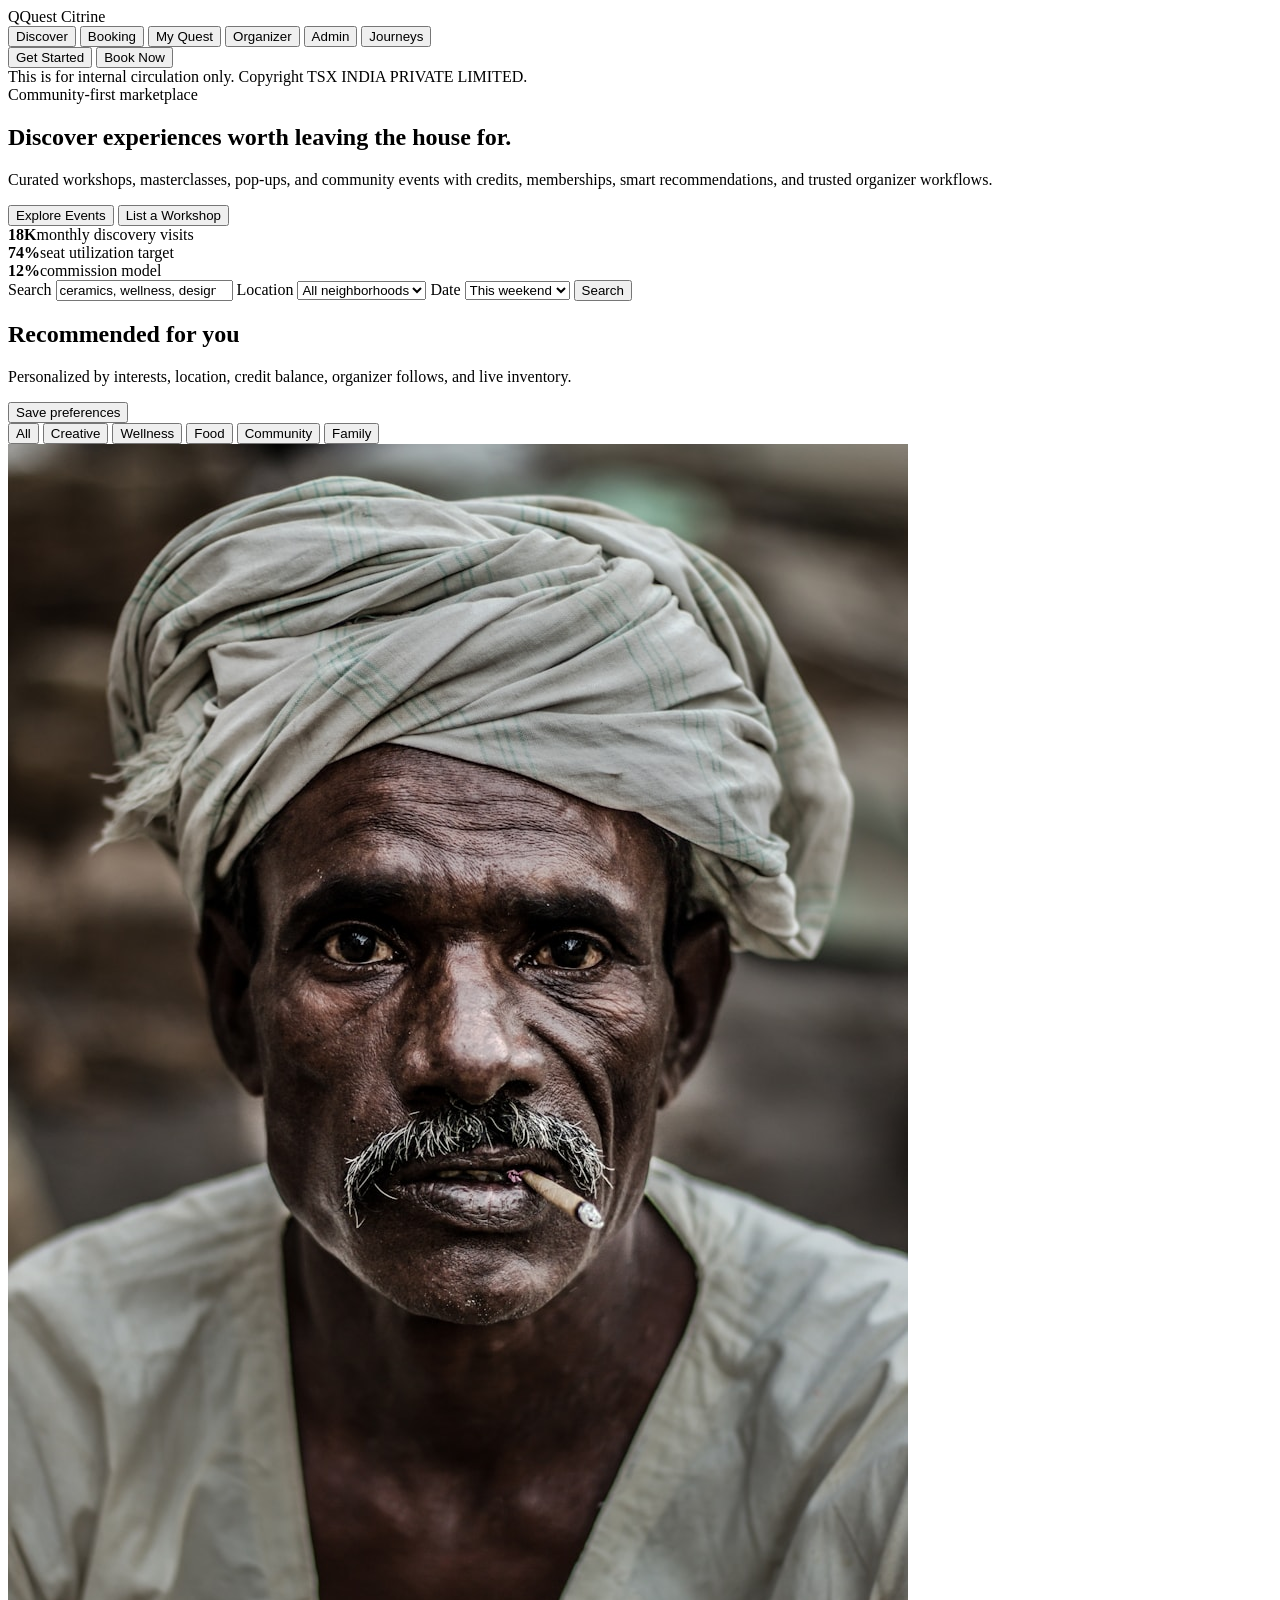
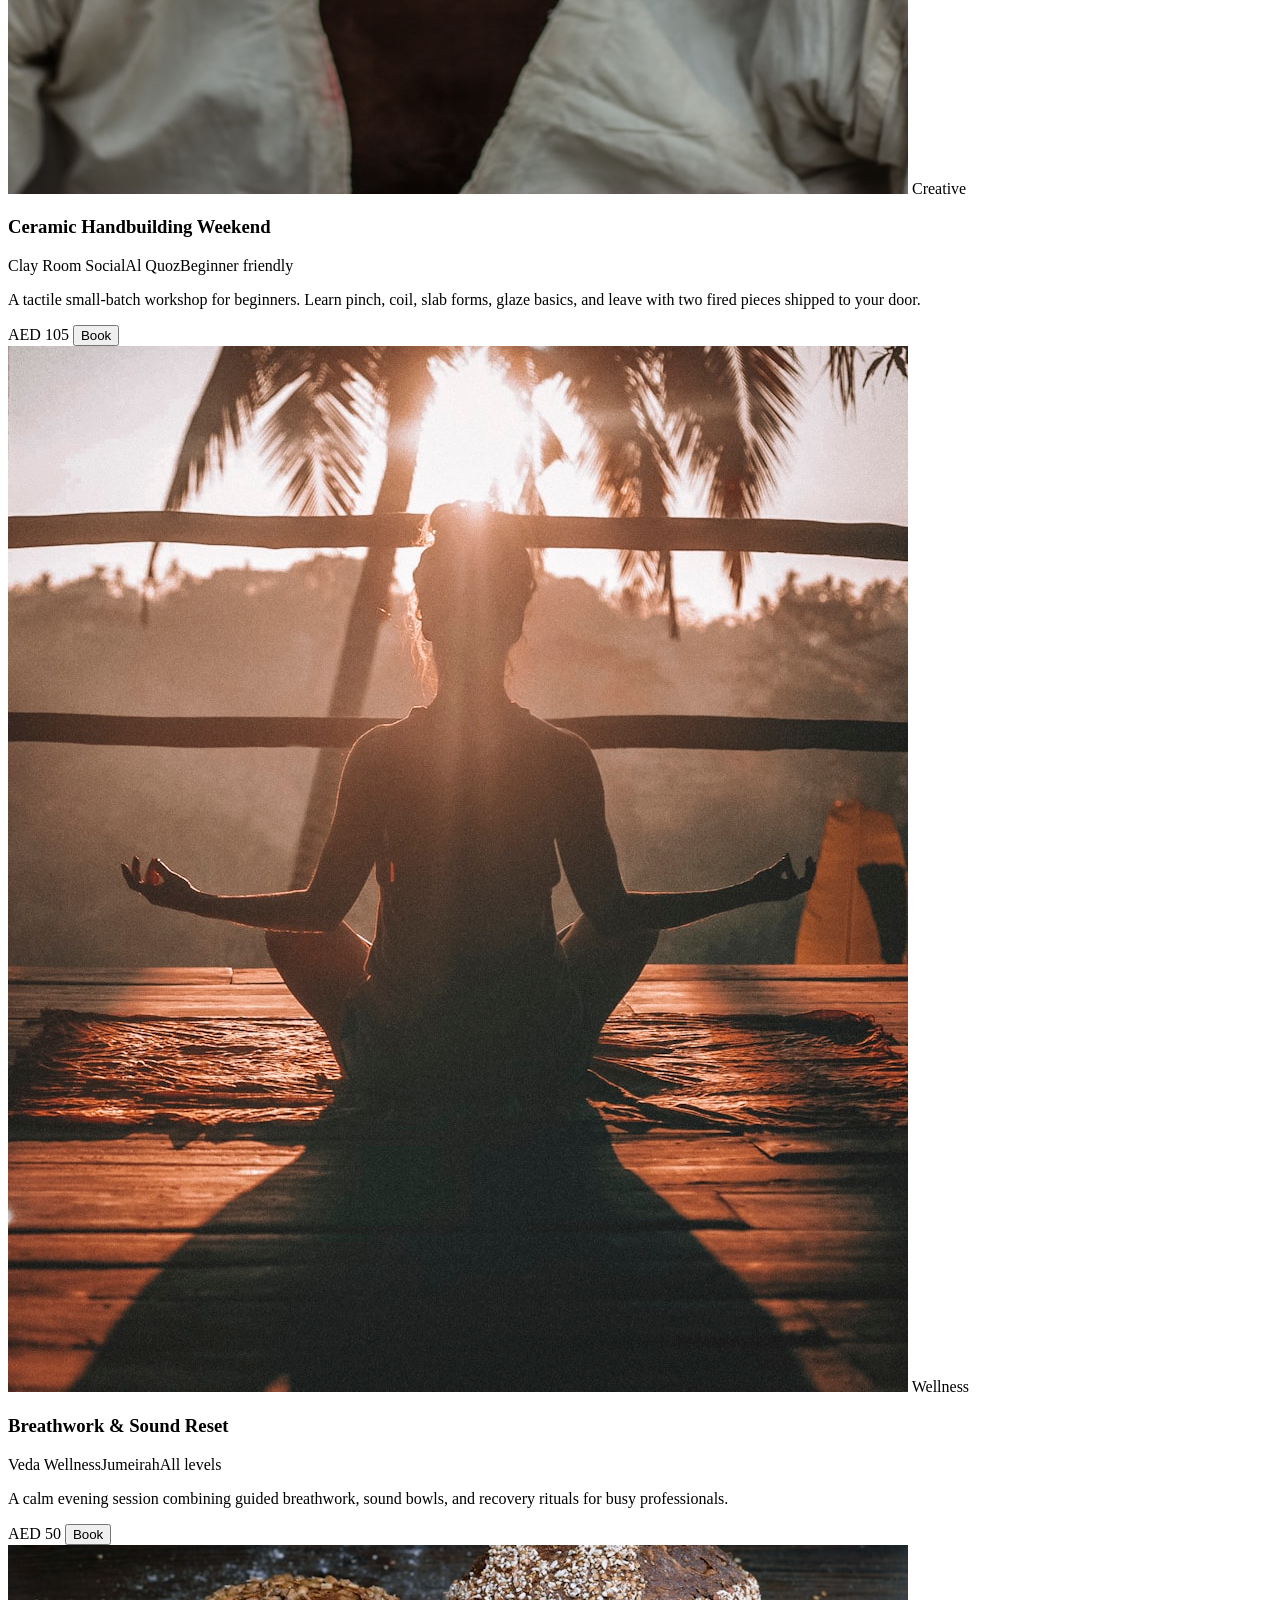
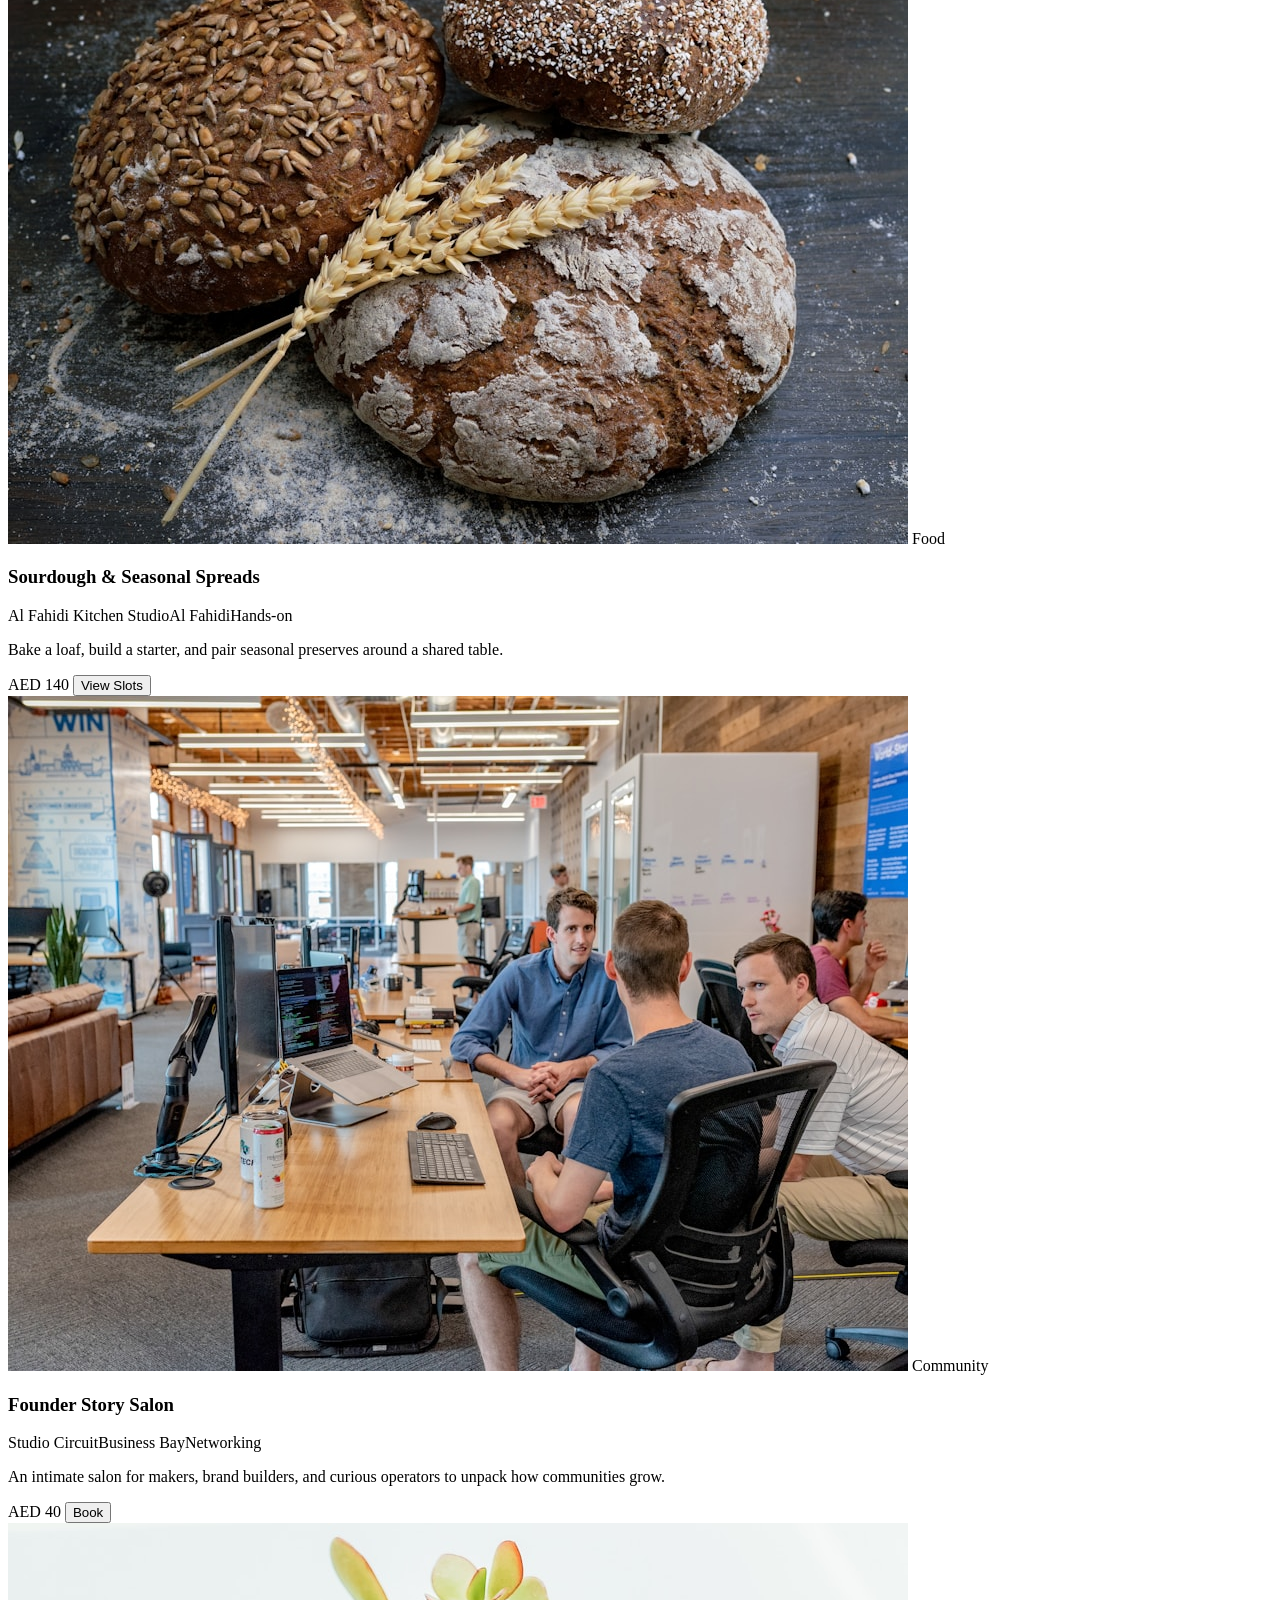
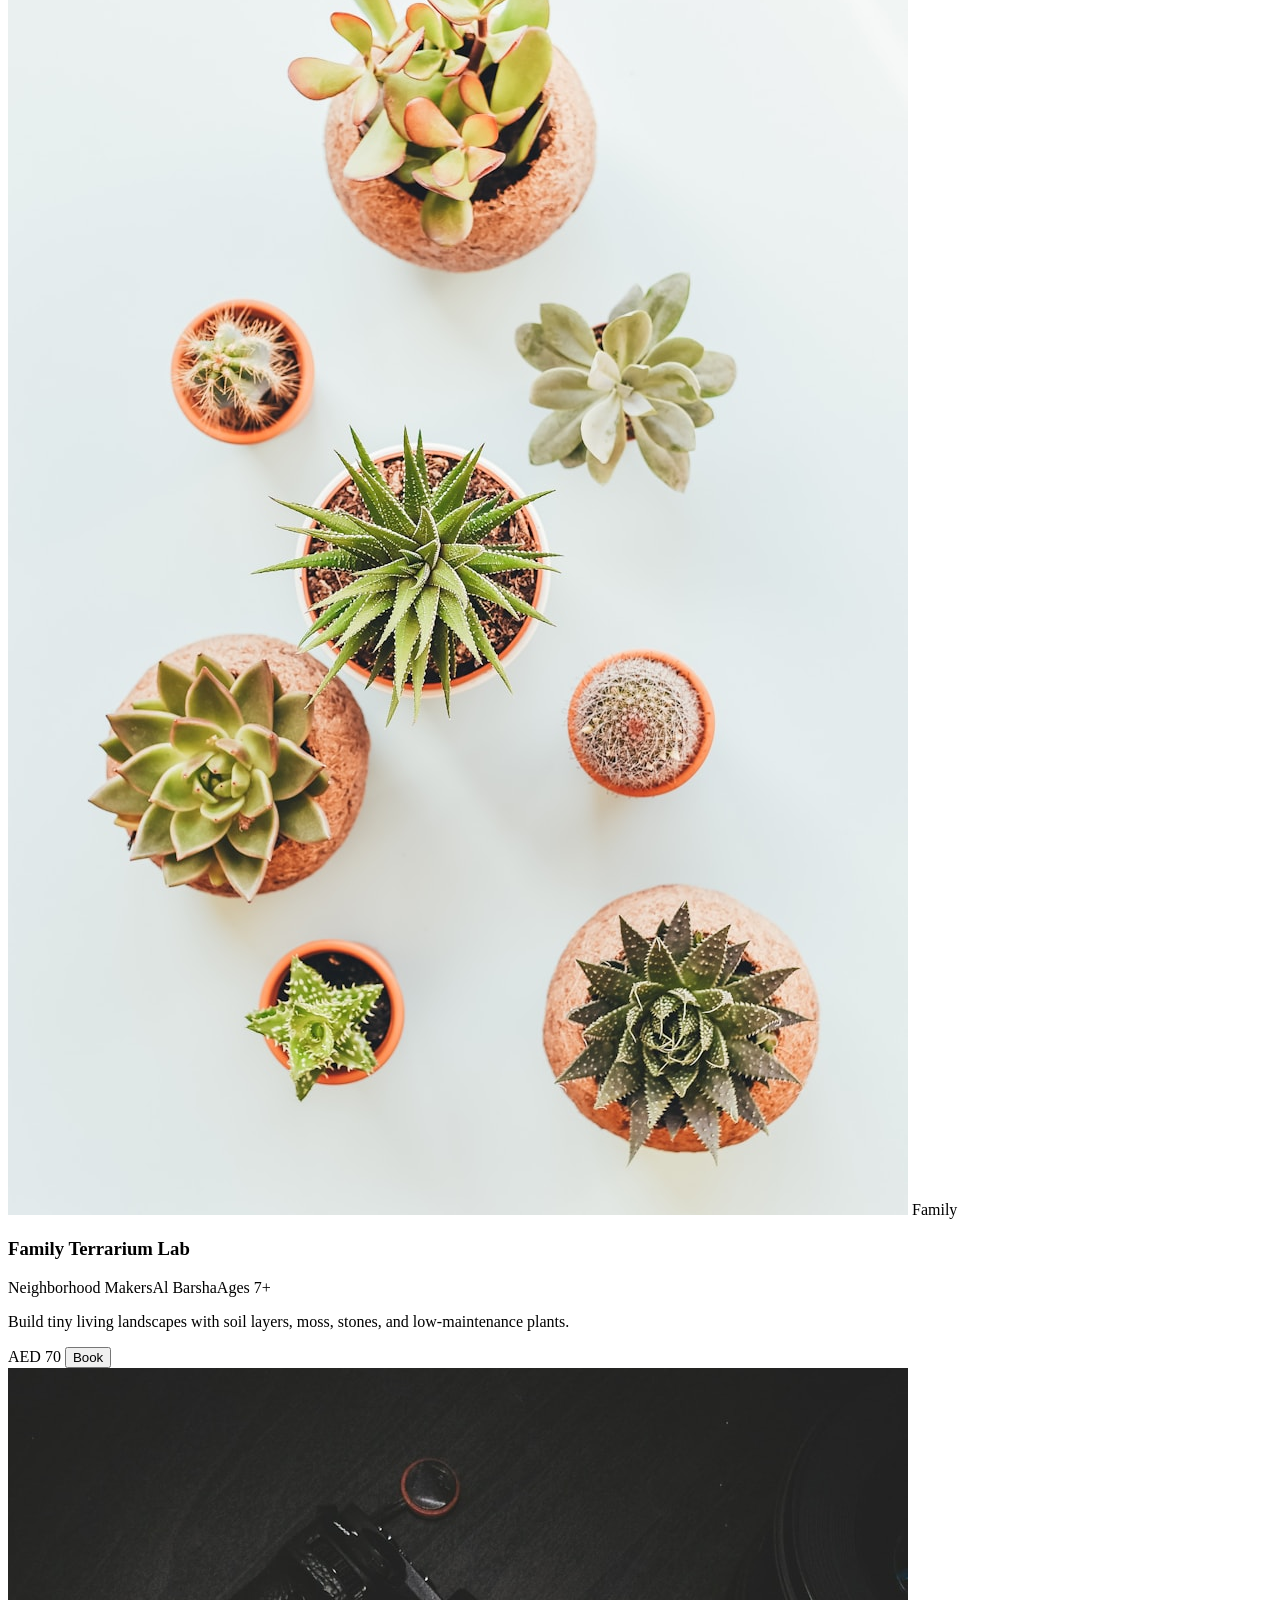
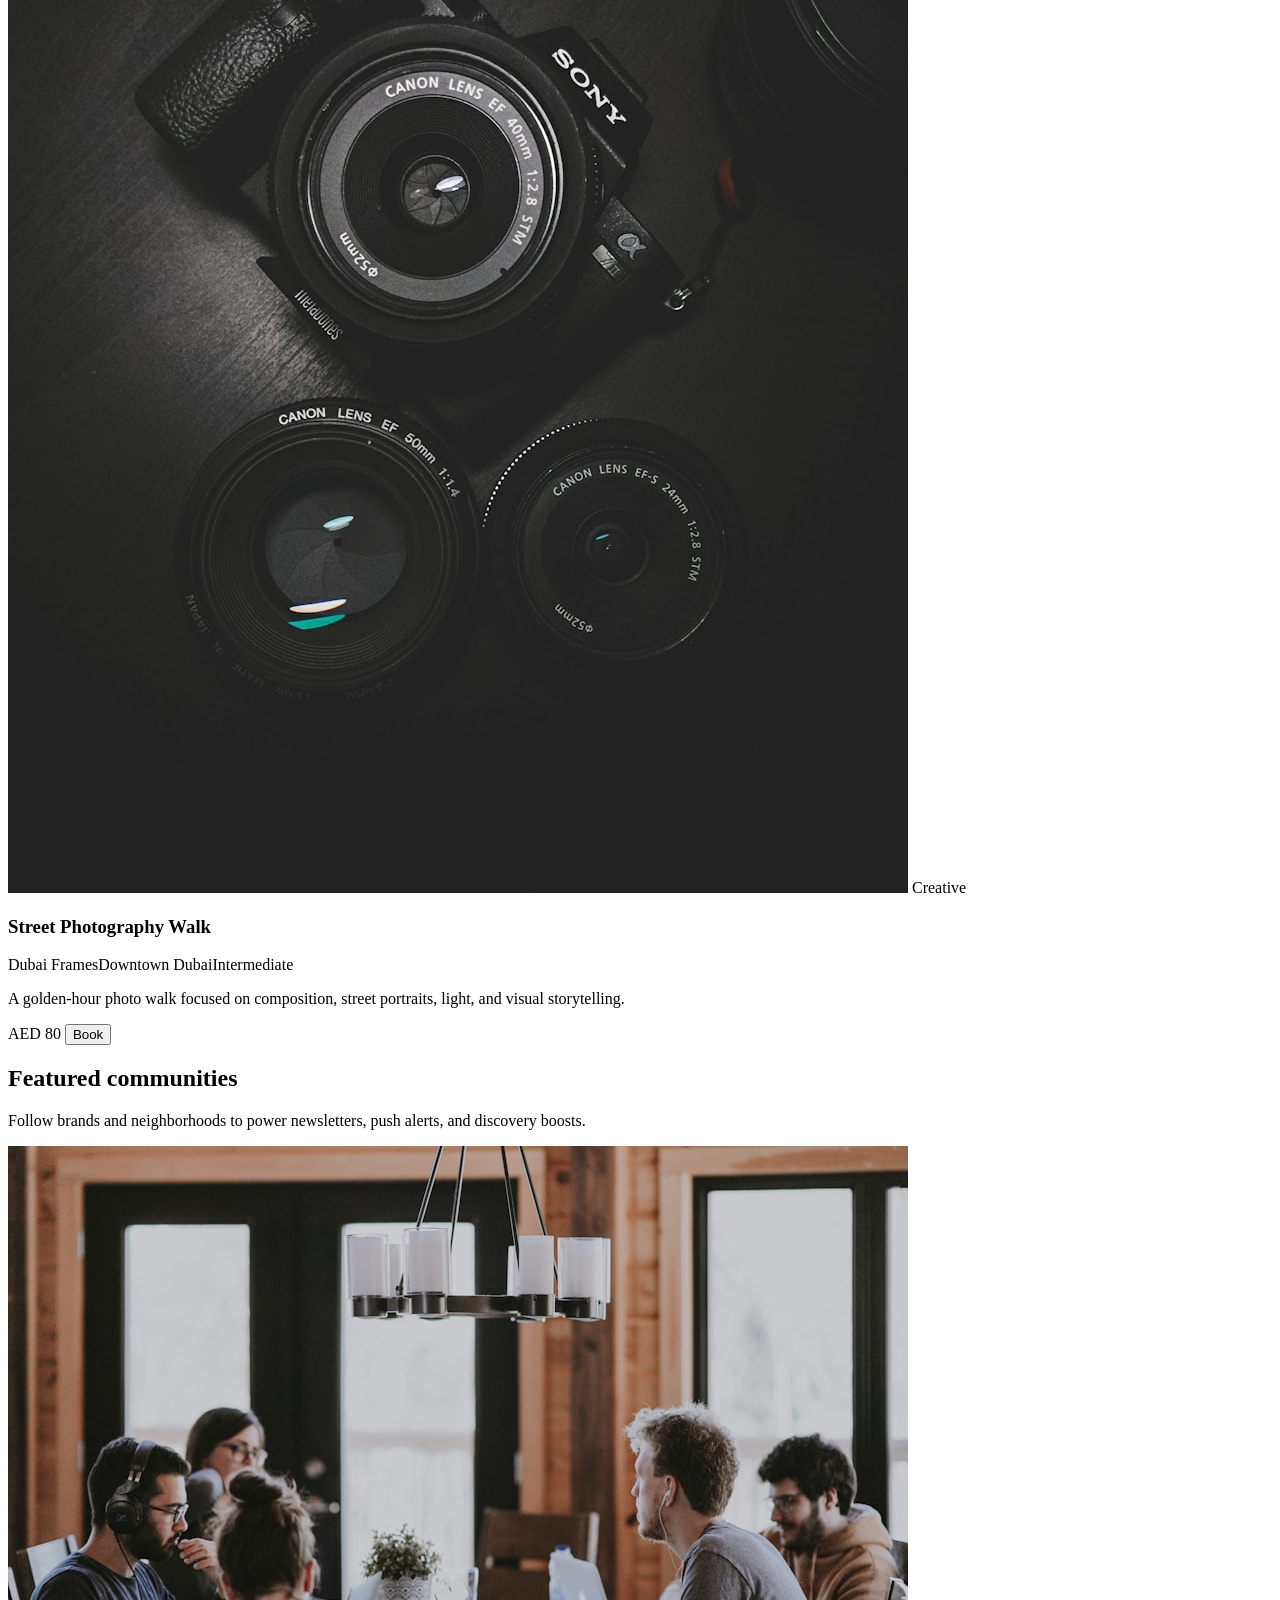
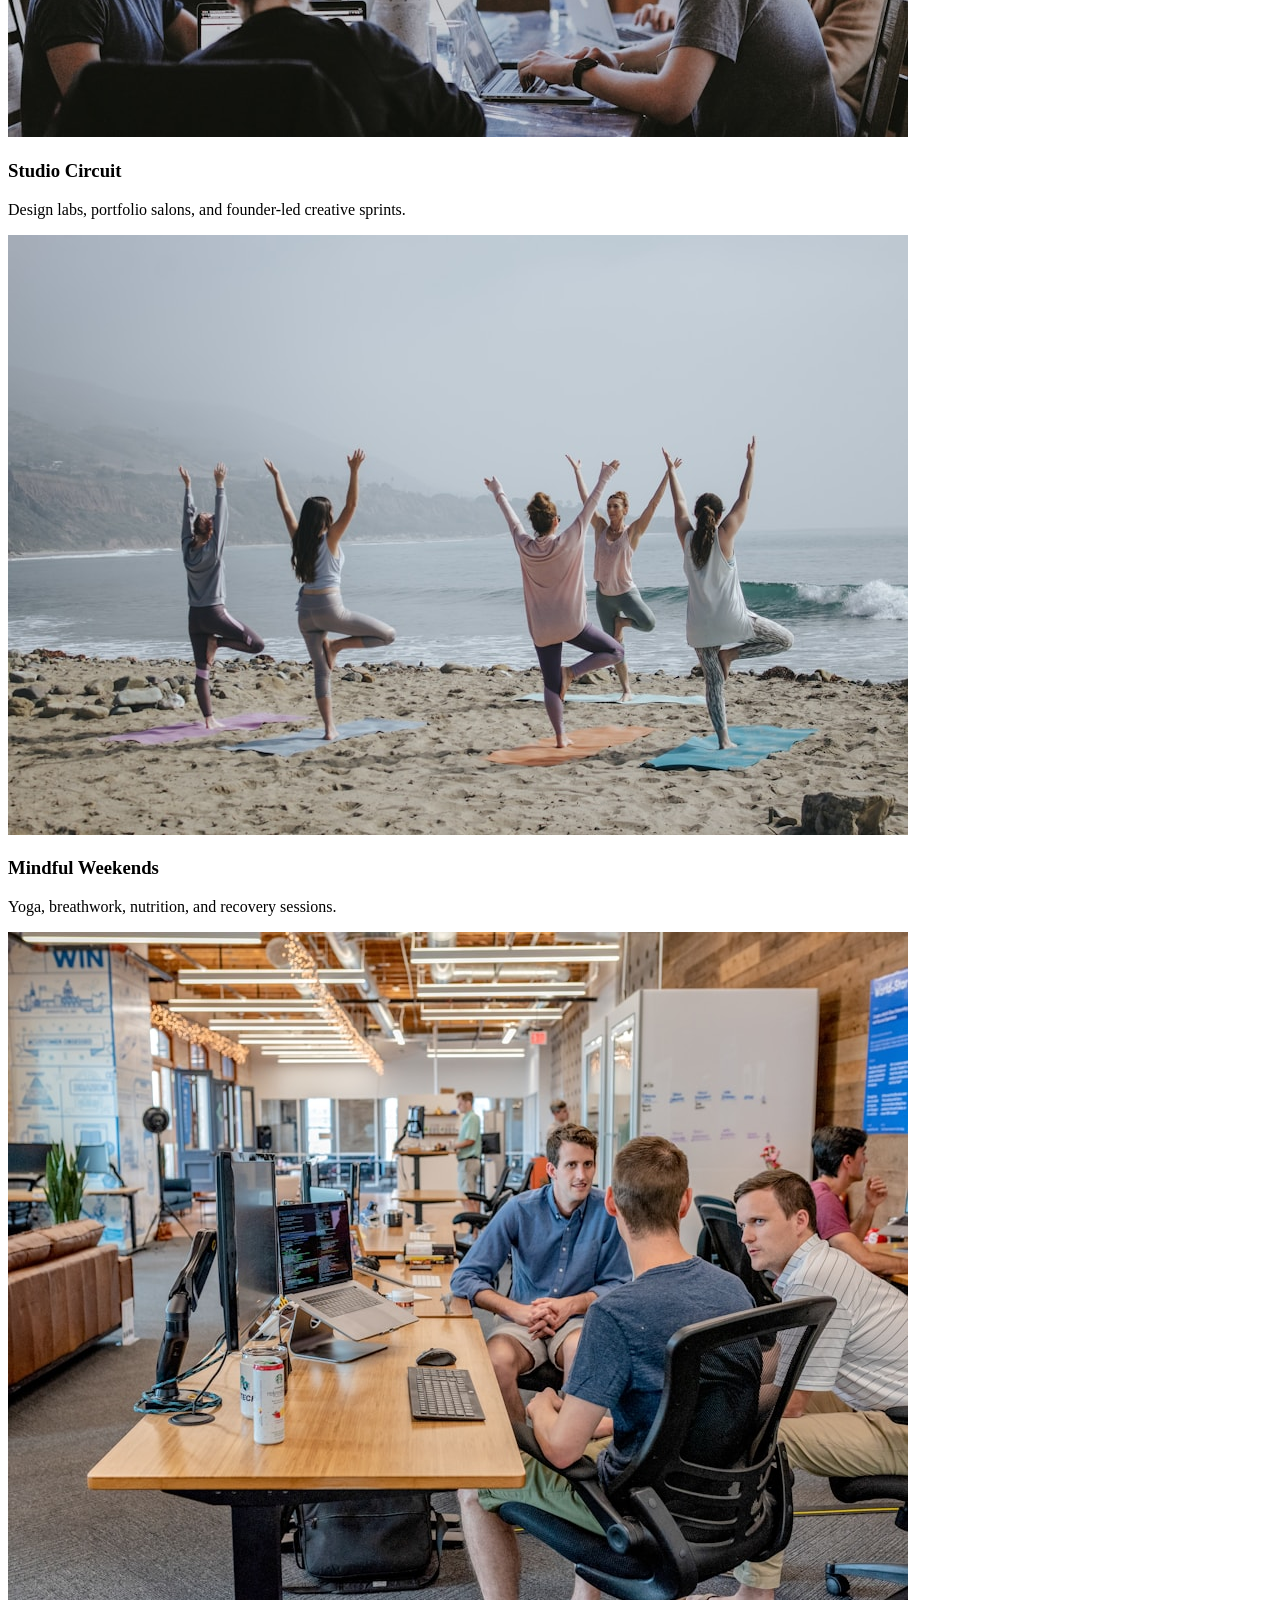
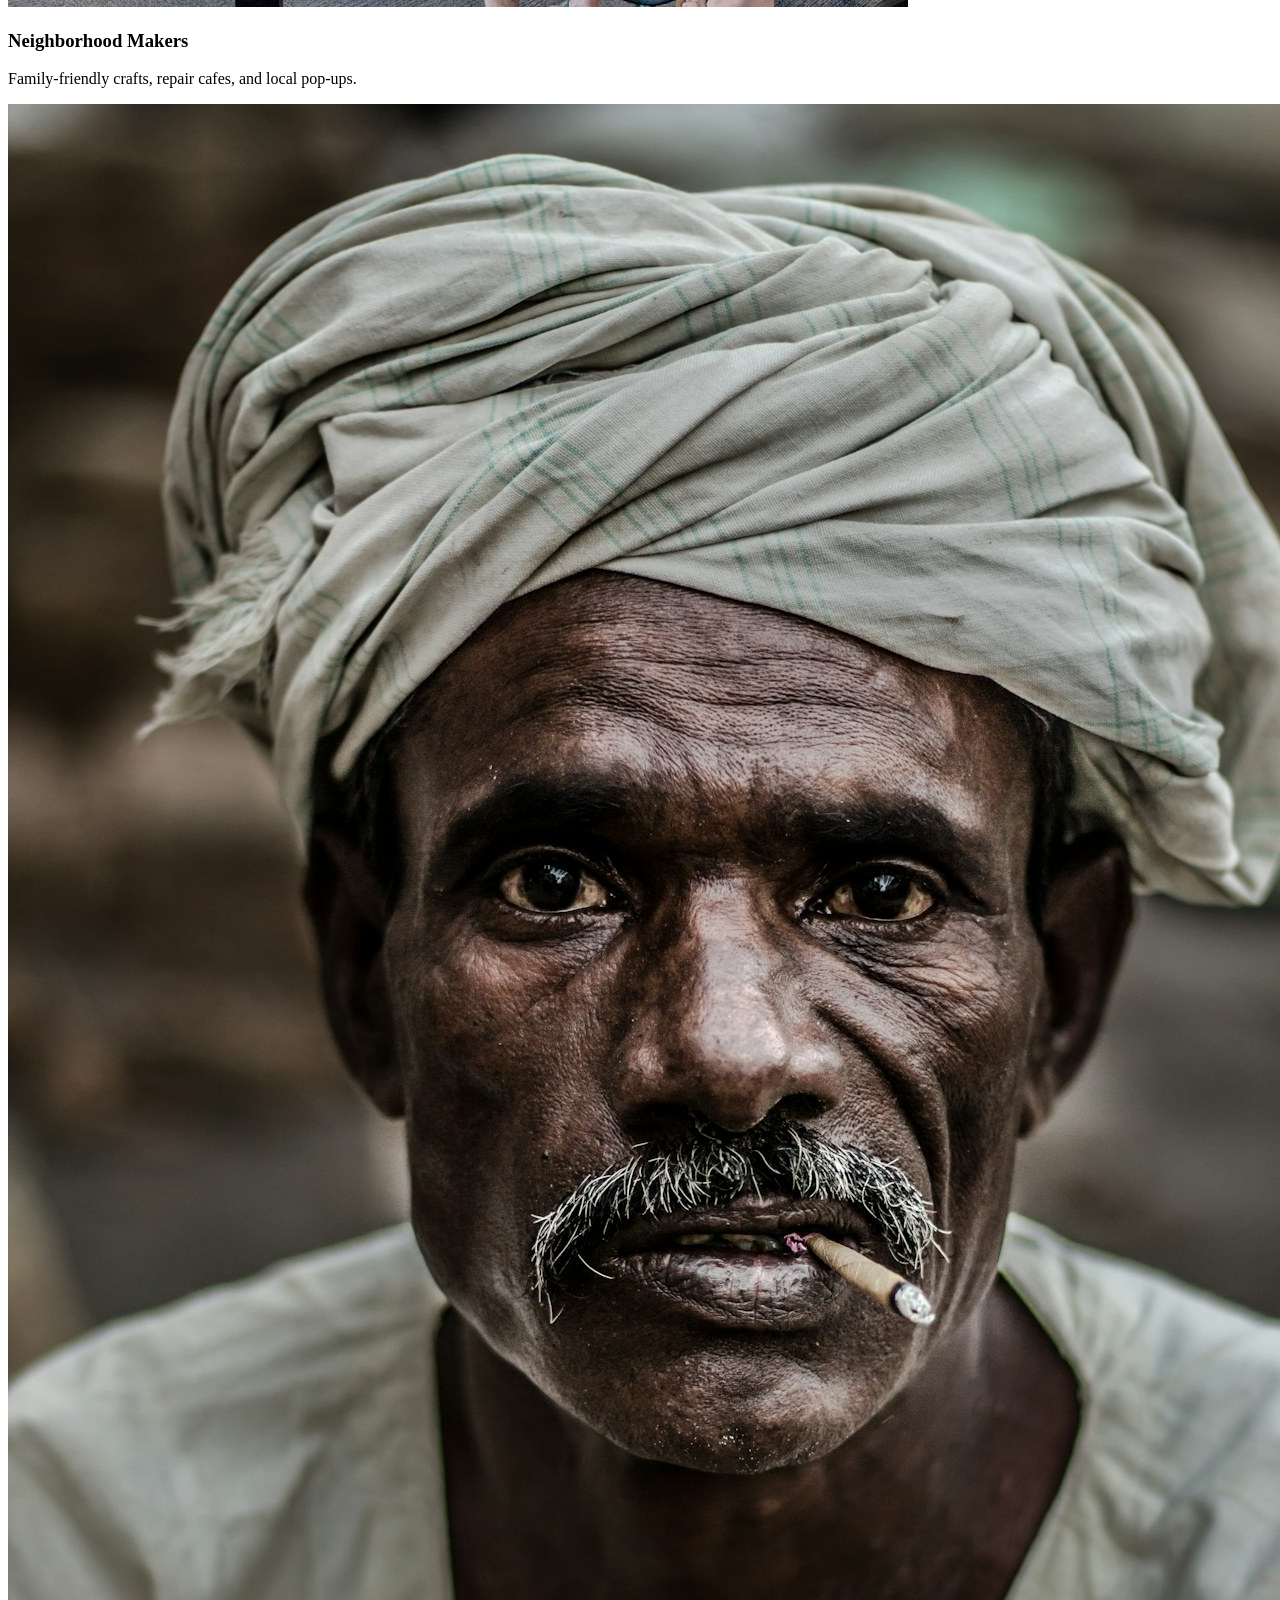
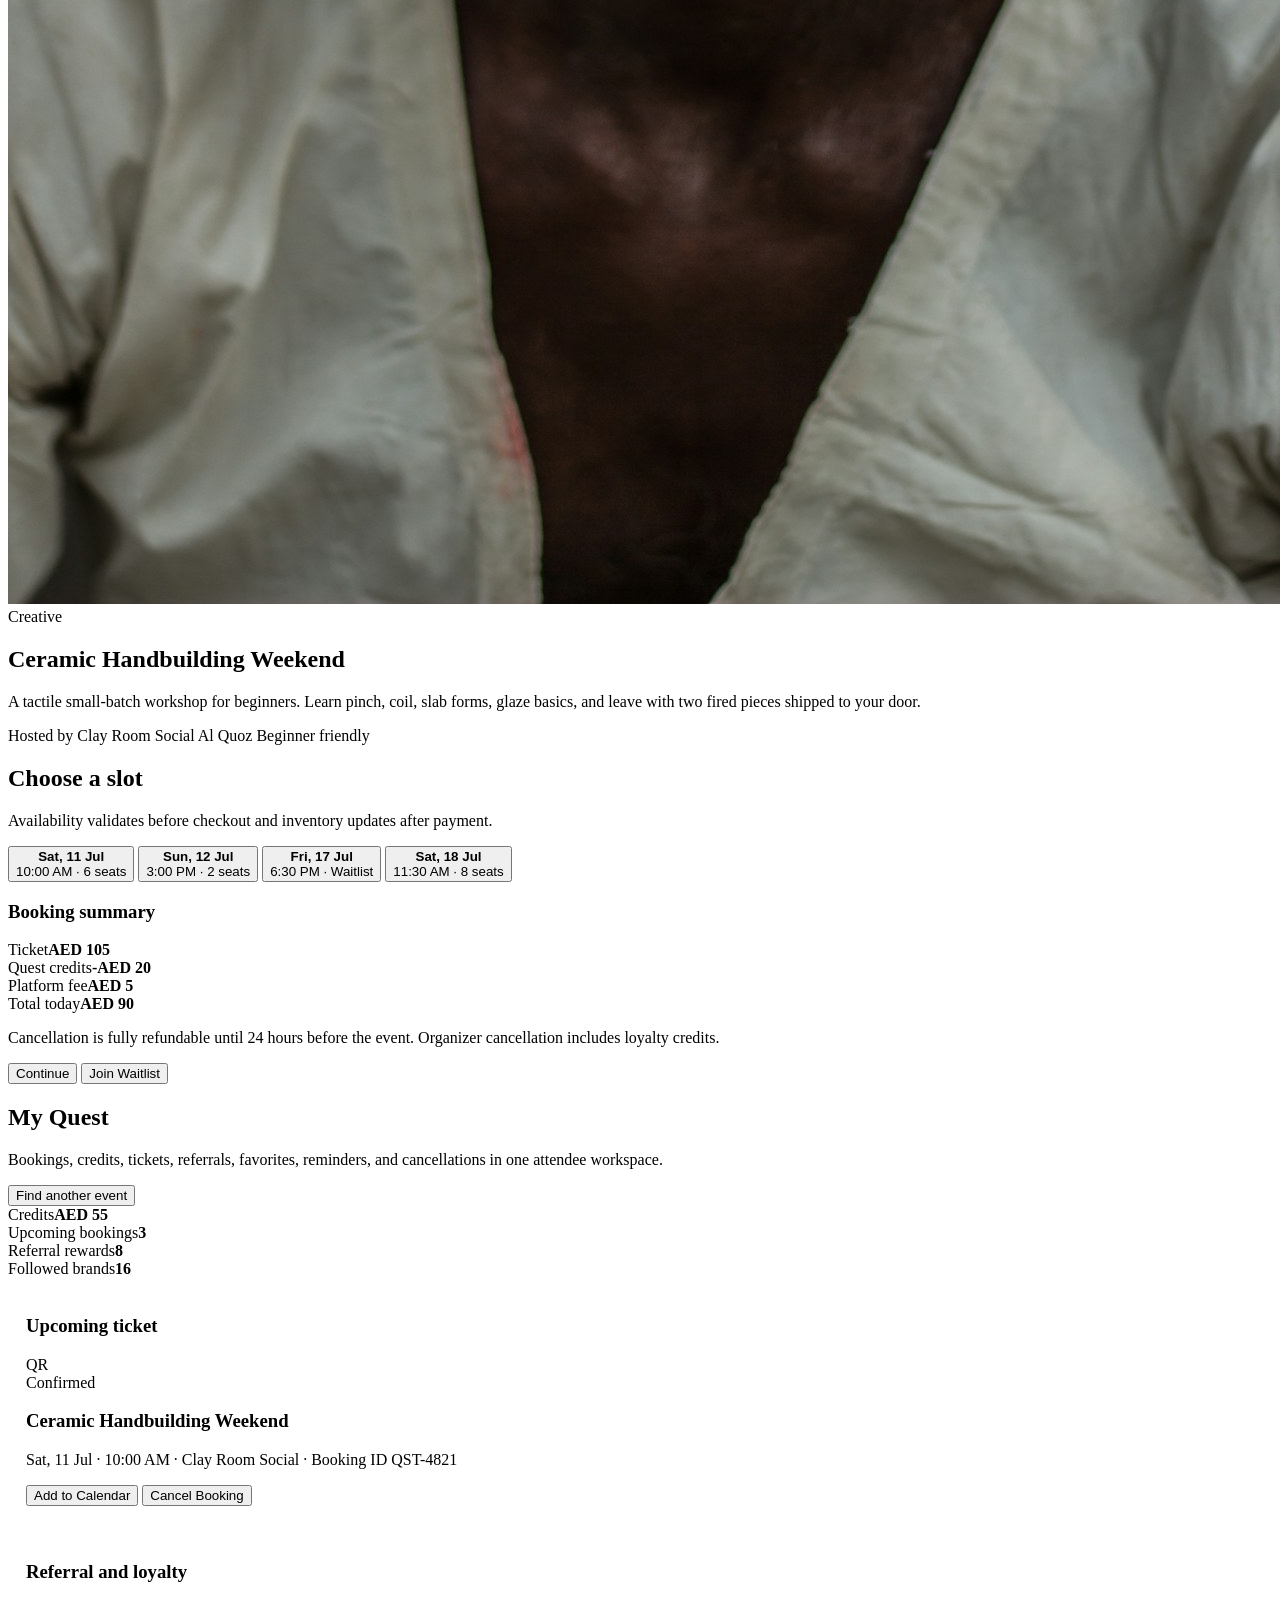
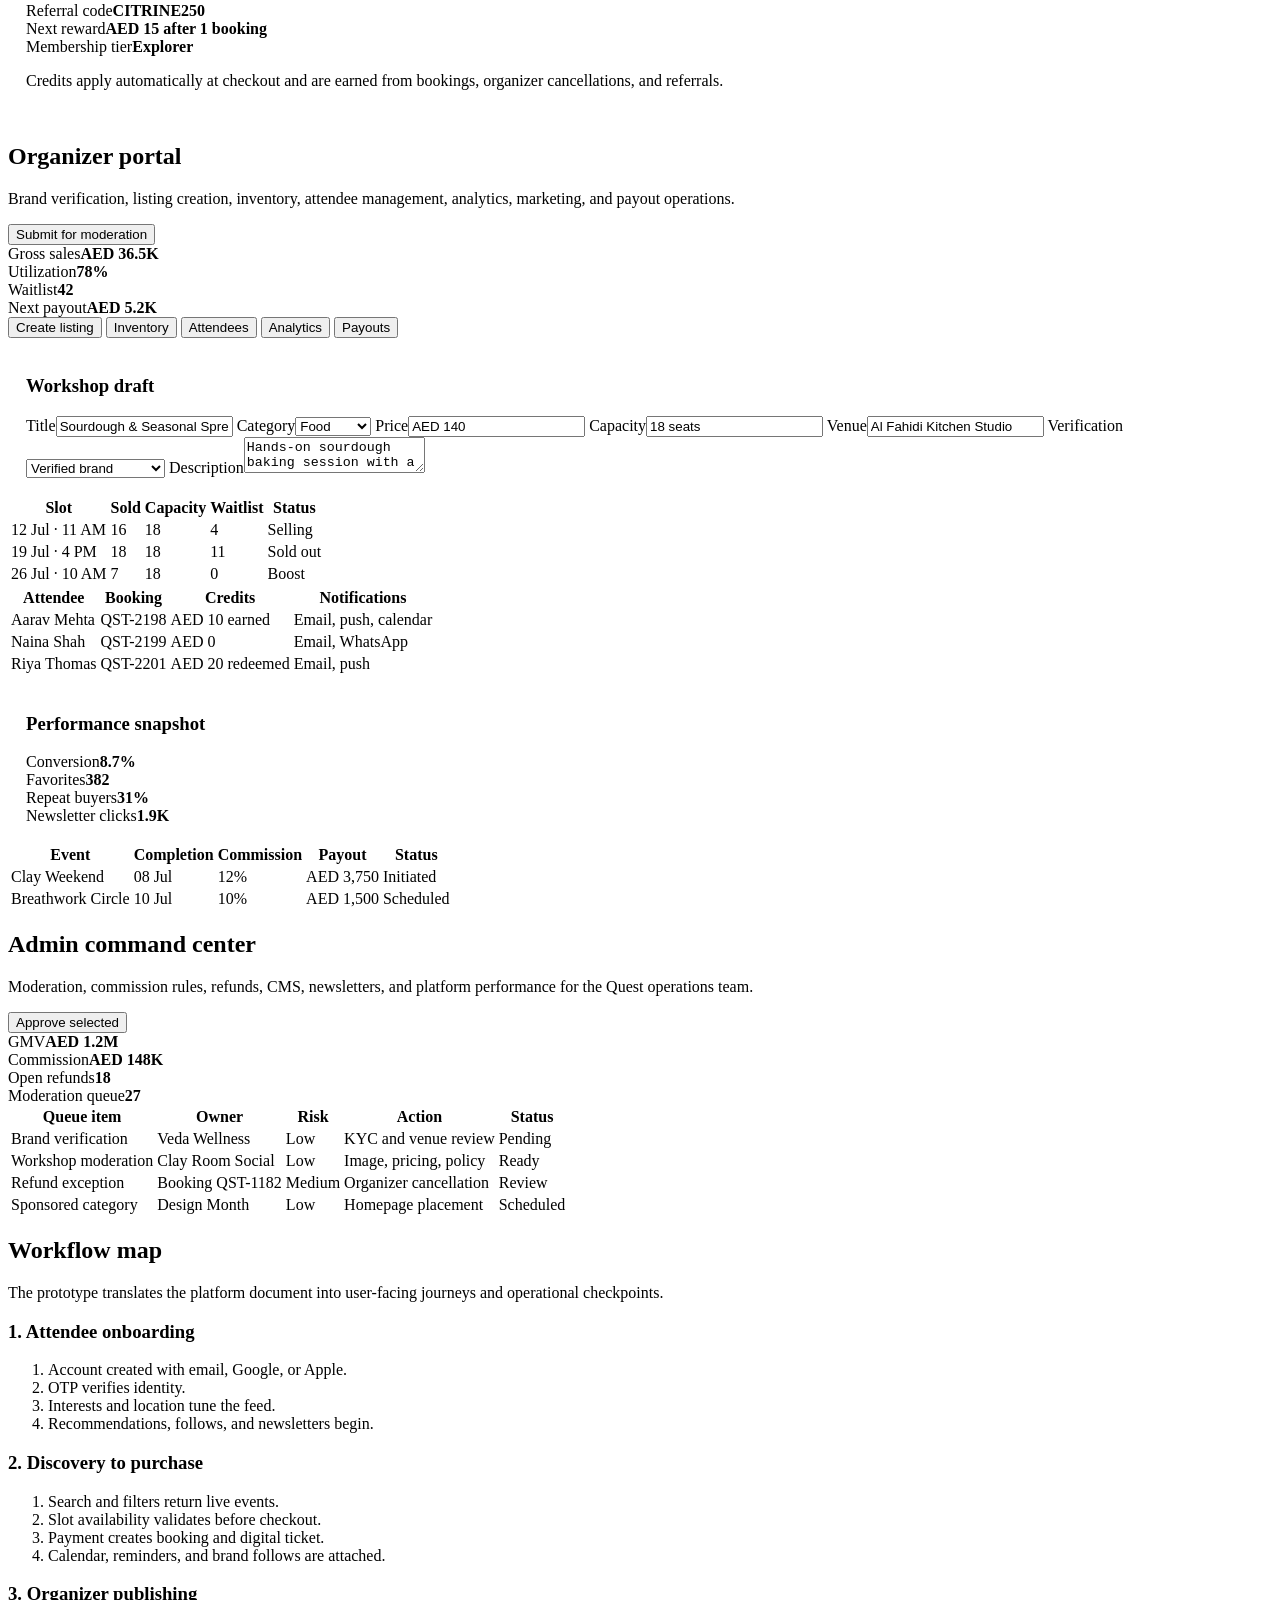
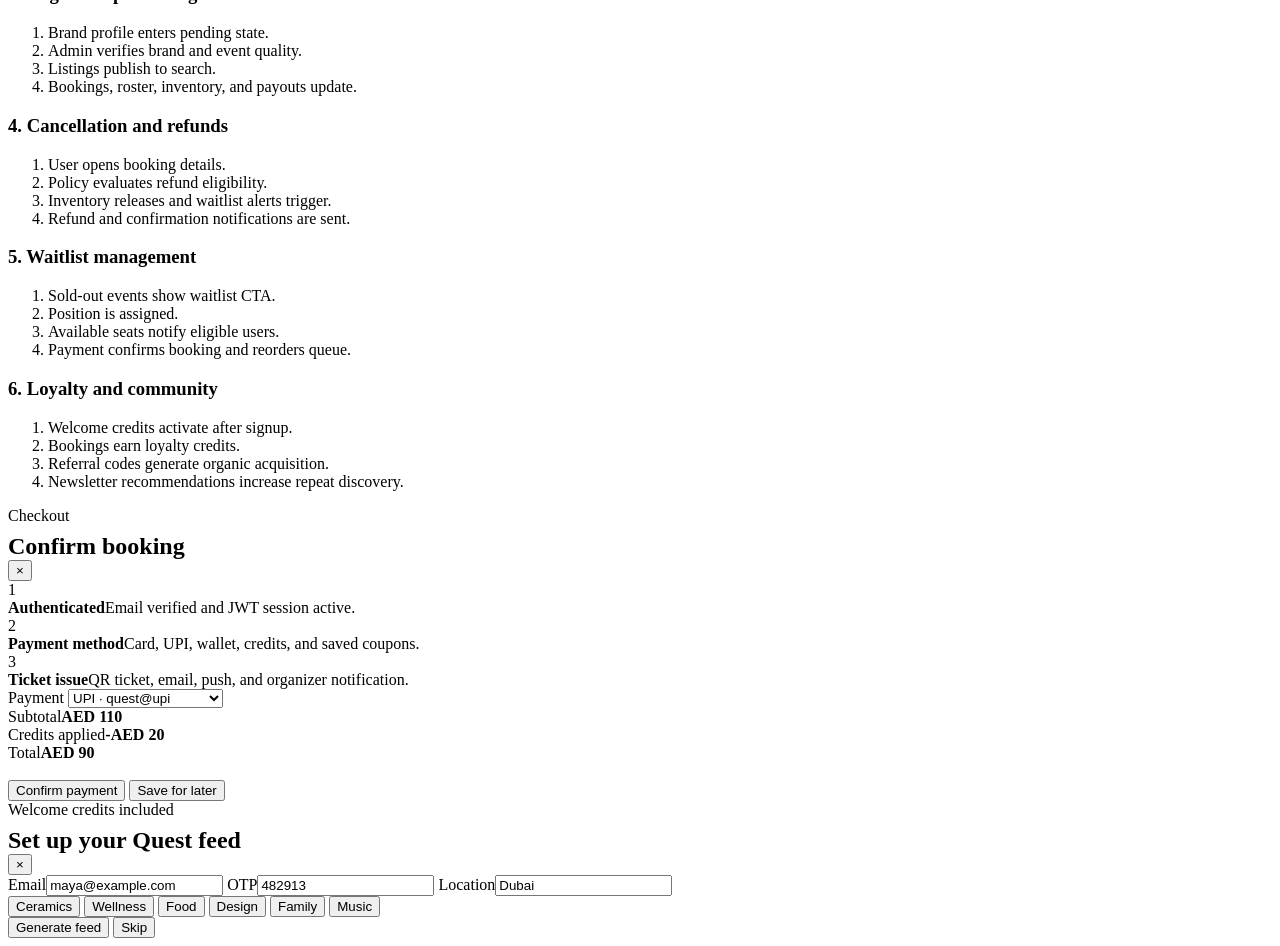
<file: index.html>
<!doctype html>
<html lang="en">
<head>
  <meta charset="utf-8">
  <meta name="viewport" content="width=device-width, initial-scale=1">
  <title>Quest / Citrine Marketplace Prototype</title>
  <link rel="stylesheet" href="https://quest-uae.vercel.app/style.css">
</head>
<body>
  <header class="topbar">
    <div class="brand"><span class="mark">Q</span><span>Quest Citrine</span></div>
    <nav class="nav" aria-label="Primary">
      <button class="active" data-view-target="discover">Discover</button>
      <button data-view-target="booking">Booking</button>
      <button data-view-target="attendee">My Quest</button>
      <button data-view-target="organizer">Organizer</button>
      <button data-view-target="admin">Admin</button>
      <button data-view-target="journeys">Journeys</button>
    </nav>
    <div class="actions">
      <button class="outline" id="openOnboarding">Get Started</button>
      <button class="primary" data-view-target="booking">Book Now</button>
    </div>
  </header>

  <footer class="app-footer">
    This is for internal circulation only. Copyright TSX INDIA PRIVATE LIMITED.
  </footer>

  <main>
    <section class="hero">
      <div>
        <span class="badge">Community-first marketplace</span>
        <h1>Discover experiences worth leaving the house for.</h1>
        <p>Curated workshops, masterclasses, pop-ups, and community events with credits, memberships, smart recommendations, and trusted organizer workflows.</p>
        <div class="actions">
          <button class="primary" data-view-target="discover">Explore Events</button>
          <button class="outline" data-view-target="organizer">List a Workshop</button>
        </div>
      </div>
      <div class="hero-panel">
        <div class="stat-band">
          <div class="stat"><strong>18K</strong><span>monthly discovery visits</span></div>
          <div class="stat"><strong>74%</strong><span>seat utilization target</span></div>
          <div class="stat"><strong>12%</strong><span>commission model</span></div>
        </div>
      </div>
    </section>

    <section class="view active" id="discover">
      <div class="shell">
        <div class="search-panel" aria-label="Event search">
          <label class="field">Search
            <input id="searchInput" type="search" value="ceramics, wellness, design" aria-label="Search events">
          </label>
          <label class="field">Location
            <select id="locationSelect" aria-label="Location">
              <option>All neighborhoods</option>
              <option>Al Quoz</option>
              <option>Jumeirah</option>
              <option>Business Bay</option>
              <option>Online</option>
            </select>
          </label>
          <label class="field">Date
            <select aria-label="Date">
              <option>This weekend</option>
              <option>Today</option>
              <option>Next 7 days</option>
              <option>This month</option>
            </select>
          </label>
          <button class="primary" id="runSearch">Search</button>
        </div>

        <div class="section-head">
          <div>
            <h2>Recommended for you</h2>
            <p>Personalized by interests, location, credit balance, organizer follows, and live inventory.</p>
          </div>
          <button class="ghost" id="savePreferences">Save preferences</button>
        </div>

        <div class="toolbar" id="categoryFilters">
          <button class="chip active" data-filter="all">All</button>
          <button class="chip" data-filter="creative">Creative</button>
          <button class="chip" data-filter="wellness">Wellness</button>
          <button class="chip" data-filter="food">Food</button>
          <button class="chip" data-filter="community">Community</button>
          <button class="chip" data-filter="family">Family</button>
        </div>

        <div class="event-grid" id="eventGrid"></div>

        <div class="section-head">
          <div>
            <h2>Featured communities</h2>
            <p>Follow brands and neighborhoods to power newsletters, push alerts, and discovery boosts.</p>
          </div>
        </div>
        <div class="mini-grid">
          <article class="mini-card">
            <img src="images/design-studio.jpg" alt="People in a design studio">
            <div><h3>Studio Circuit</h3><p class="muted">Design labs, portfolio salons, and founder-led creative sprints.</p></div>
          </article>
          <article class="mini-card">
            <img src="images/yoga-studio.jpg" alt="Yoga class in a sunlit studio">
            <div><h3>Mindful Weekends</h3><p class="muted">Yoga, breathwork, nutrition, and recovery sessions.</p></div>
          </article>
          <article class="mini-card">
            <img src="images/community-workshop.jpg" alt="Community workshop table">
            <div><h3>Neighborhood Makers</h3><p class="muted">Family-friendly crafts, repair cafes, and local pop-ups.</p></div>
          </article>
        </div>
      </div>
    </section>

    <section class="view" id="booking">
      <div class="shell two-col">
        <article class="panel detail-hero">
          <img id="detailImage" src="images/pottery-detail.jpg" alt="Pottery workshop table">
          <div class="detail-copy">
            <span class="badge live" id="detailCategory">Creative</span>
            <h2 id="detailTitle">Ceramic Handbuilding Weekend</h2>
            <p class="muted" id="detailDescription">A tactile small-batch workshop for beginners. Learn pinch, coil, slab forms, glaze basics, and leave with two fired pieces shipped to your door.</p>
            <div class="meta">
              <span id="detailHost">Hosted by Clay Room Social</span>
              <span id="detailLocation">Al Quoz</span>
              <span id="detailLevel">Beginner friendly</span>
            </div>
            <div class="section-head">
              <div>
                <h2>Choose a slot</h2>
                <p>Availability validates before checkout and inventory updates after payment.</p>
              </div>
            </div>
            <div class="slot-grid" id="slotGrid">
              <button class="slot active"><strong>Sat, 11 Jul</strong><br><span class="muted">10:00 AM · 6 seats</span></button>
              <button class="slot"><strong>Sun, 12 Jul</strong><br><span class="muted">3:00 PM · 2 seats</span></button>
              <button class="slot"><strong>Fri, 17 Jul</strong><br><span class="muted">6:30 PM · Waitlist</span></button>
              <button class="slot"><strong>Sat, 18 Jul</strong><br><span class="muted">11:30 AM · 8 seats</span></button>
            </div>
          </div>
        </article>

        <aside class="panel booking-card">
          <h3>Booking summary</h3>
          <div class="credit-row"><span>Ticket</span><strong id="summaryPrice">AED 105</strong></div>
          <div class="credit-row"><span>Quest credits</span><strong>-AED 20</strong></div>
          <div class="credit-row"><span>Platform fee</span><strong>AED 5</strong></div>
          <div class="line-row"><span>Total today</span><strong id="summaryTotal">AED 90</strong></div>
          <p class="muted">Cancellation is fully refundable until 24 hours before the event. Organizer cancellation includes loyalty credits.</p>
          <div class="actions">
            <button class="primary" id="openCheckout">Continue</button>
            <button class="outline" id="joinWaitlist">Join Waitlist</button>
          </div>
        </aside>
      </div>
    </section>

    <section class="view" id="attendee">
      <div class="shell">
        <div class="section-head">
          <div>
            <h2>My Quest</h2>
            <p>Bookings, credits, tickets, referrals, favorites, reminders, and cancellations in one attendee workspace.</p>
          </div>
          <button class="primary" data-view-target="discover">Find another event</button>
        </div>
        <div class="dashboard-grid">
          <div class="metric"><span>Credits</span><strong>AED 55</strong></div>
          <div class="metric"><span>Upcoming bookings</span><strong>3</strong></div>
          <div class="metric"><span>Referral rewards</span><strong>8</strong></div>
          <div class="metric"><span>Followed brands</span><strong>16</strong></div>
        </div>
        <div class="two-col">
          <div class="panel" style="padding:18px">
            <h3>Upcoming ticket</h3>
            <div class="ticket">
              <div class="qr">QR</div>
              <div>
                <span class="badge live">Confirmed</span>
                <h3>Ceramic Handbuilding Weekend</h3>
                <p class="muted">Sat, 11 Jul · 10:00 AM · Clay Room Social · Booking ID QST-4821</p>
                <div class="actions">
                  <button class="outline" id="calendarAction">Add to Calendar</button>
                  <button class="outline" id="cancelBooking">Cancel Booking</button>
                </div>
              </div>
            </div>
          </div>
          <div class="panel" style="padding:18px">
            <h3>Referral and loyalty</h3>
            <div class="credit-row"><span>Referral code</span><strong>CITRINE250</strong></div>
            <div class="credit-row"><span>Next reward</span><strong>AED 15 after 1 booking</strong></div>
            <div class="credit-row"><span>Membership tier</span><strong>Explorer</strong></div>
            <p class="muted">Credits apply automatically at checkout and are earned from bookings, organizer cancellations, and referrals.</p>
          </div>
        </div>
      </div>
    </section>

    <section class="view" id="organizer">
      <div class="shell">
        <div class="section-head">
          <div>
            <h2>Organizer portal</h2>
            <p>Brand verification, listing creation, inventory, attendee management, analytics, marketing, and payout operations.</p>
          </div>
          <button class="primary" id="publishListing">Submit for moderation</button>
        </div>
        <div class="dashboard-grid">
          <div class="metric"><span>Gross sales</span><strong>AED 36.5K</strong></div>
          <div class="metric"><span>Utilization</span><strong>78%</strong></div>
          <div class="metric"><span>Waitlist</span><strong>42</strong></div>
          <div class="metric"><span>Next payout</span><strong>AED 5.2K</strong></div>
        </div>
        <div class="workspace">
          <aside class="panel side-menu" id="organizerMenu">
            <button class="active" data-portal="listing">Create listing</button>
            <button data-portal="inventory">Inventory</button>
            <button data-portal="attendees">Attendees</button>
            <button data-portal="analytics">Analytics</button>
            <button data-portal="payouts">Payouts</button>
          </aside>
          <div>
            <div class="portal-panel active" id="listing">
              <div class="panel" style="padding:18px">
                <h3>Workshop draft</h3>
                <div class="form-grid">
                  <label>Title<input value="Sourdough & Seasonal Spreads"></label>
                  <label>Category<select><option>Food</option><option>Creative</option><option>Wellness</option></select></label>
                  <label>Price<input value="AED 140"></label>
                  <label>Capacity<input value="18 seats"></label>
                  <label>Venue<input value="Al Fahidi Kitchen Studio"></label>
                  <label>Verification<select><option>Verified brand</option><option>Pending verification</option></select></label>
                  <label class="full">Description<textarea>Hands-on sourdough baking session with a take-home starter, seasonal preserves, and a shared community table.</textarea></label>
                </div>
              </div>
            </div>
            <div class="portal-panel" id="inventory">
              <div class="table-panel">
                <table>
                  <thead><tr><th>Slot</th><th>Sold</th><th>Capacity</th><th>Waitlist</th><th>Status</th></tr></thead>
                  <tbody>
                    <tr><td>12 Jul · 11 AM</td><td>16</td><td>18</td><td>4</td><td><span class="badge live">Selling</span></td></tr>
                    <tr><td>19 Jul · 4 PM</td><td>18</td><td>18</td><td>11</td><td><span class="badge warn">Sold out</span></td></tr>
                    <tr><td>26 Jul · 10 AM</td><td>7</td><td>18</td><td>0</td><td><span class="badge info">Boost</span></td></tr>
                  </tbody>
                </table>
              </div>
            </div>
            <div class="portal-panel" id="attendees">
              <div class="table-panel">
                <table>
                  <thead><tr><th>Attendee</th><th>Booking</th><th>Credits</th><th>Notifications</th></tr></thead>
                  <tbody>
                    <tr><td>Aarav Mehta</td><td>QST-2198</td><td>AED 10 earned</td><td>Email, push, calendar</td></tr>
                    <tr><td>Naina Shah</td><td>QST-2199</td><td>AED 0</td><td>Email, WhatsApp</td></tr>
                    <tr><td>Riya Thomas</td><td>QST-2201</td><td>AED 20 redeemed</td><td>Email, push</td></tr>
                  </tbody>
                </table>
              </div>
            </div>
            <div class="portal-panel" id="analytics">
              <div class="panel" style="padding:18px">
                <h3>Performance snapshot</h3>
                <div class="dashboard-grid">
                  <div class="metric"><span>Conversion</span><strong>8.7%</strong></div>
                  <div class="metric"><span>Favorites</span><strong>382</strong></div>
                  <div class="metric"><span>Repeat buyers</span><strong>31%</strong></div>
                  <div class="metric"><span>Newsletter clicks</span><strong>1.9K</strong></div>
                </div>
              </div>
            </div>
            <div class="portal-panel" id="payouts">
              <div class="table-panel">
                <table>
                  <thead><tr><th>Event</th><th>Completion</th><th>Commission</th><th>Payout</th><th>Status</th></tr></thead>
                  <tbody>
                    <tr><td>Clay Weekend</td><td>08 Jul</td><td>12%</td><td>AED 3,750</td><td><span class="badge live">Initiated</span></td></tr>
                    <tr><td>Breathwork Circle</td><td>10 Jul</td><td>10%</td><td>AED 1,500</td><td><span class="badge info">Scheduled</span></td></tr>
                  </tbody>
                </table>
              </div>
            </div>
          </div>
        </div>
      </div>
    </section>

    <section class="view" id="admin">
      <div class="shell">
        <div class="section-head">
          <div>
            <h2>Admin command center</h2>
            <p>Moderation, commission rules, refunds, CMS, newsletters, and platform performance for the Quest operations team.</p>
          </div>
          <button class="primary" id="approveSelected">Approve selected</button>
        </div>
        <div class="dashboard-grid">
          <div class="metric"><span>GMV</span><strong>AED 1.2M</strong></div>
          <div class="metric"><span>Commission</span><strong>AED 148K</strong></div>
          <div class="metric"><span>Open refunds</span><strong>18</strong></div>
          <div class="metric"><span>Moderation queue</span><strong>27</strong></div>
        </div>
        <div class="table-panel">
          <table>
            <thead><tr><th>Queue item</th><th>Owner</th><th>Risk</th><th>Action</th><th>Status</th></tr></thead>
            <tbody>
              <tr><td>Brand verification</td><td>Veda Wellness</td><td>Low</td><td>KYC and venue review</td><td><span class="badge info">Pending</span></td></tr>
              <tr><td>Workshop moderation</td><td>Clay Room Social</td><td>Low</td><td>Image, pricing, policy</td><td><span class="badge live">Ready</span></td></tr>
              <tr><td>Refund exception</td><td>Booking QST-1182</td><td>Medium</td><td>Organizer cancellation</td><td><span class="badge warn">Review</span></td></tr>
              <tr><td>Sponsored category</td><td>Design Month</td><td>Low</td><td>Homepage placement</td><td><span class="badge info">Scheduled</span></td></tr>
            </tbody>
          </table>
        </div>
      </div>
    </section>

    <section class="view" id="journeys">
      <div class="shell">
        <div class="section-head">
          <div>
            <h2>Workflow map</h2>
            <p>The prototype translates the platform document into user-facing journeys and operational checkpoints.</p>
          </div>
        </div>
        <div class="flow-grid">
          <article class="timeline-item">
            <h3>1. Attendee onboarding</h3>
            <ol><li>Account created with email, Google, or Apple.</li><li>OTP verifies identity.</li><li>Interests and location tune the feed.</li><li>Recommendations, follows, and newsletters begin.</li></ol>
          </article>
          <article class="timeline-item">
            <h3>2. Discovery to purchase</h3>
            <ol><li>Search and filters return live events.</li><li>Slot availability validates before checkout.</li><li>Payment creates booking and digital ticket.</li><li>Calendar, reminders, and brand follows are attached.</li></ol>
          </article>
          <article class="timeline-item">
            <h3>3. Organizer publishing</h3>
            <ol><li>Brand profile enters pending state.</li><li>Admin verifies brand and event quality.</li><li>Listings publish to search.</li><li>Bookings, roster, inventory, and payouts update.</li></ol>
          </article>
          <article class="timeline-item">
            <h3>4. Cancellation and refunds</h3>
            <ol><li>User opens booking details.</li><li>Policy evaluates refund eligibility.</li><li>Inventory releases and waitlist alerts trigger.</li><li>Refund and confirmation notifications are sent.</li></ol>
          </article>
          <article class="timeline-item">
            <h3>5. Waitlist management</h3>
            <ol><li>Sold-out events show waitlist CTA.</li><li>Position is assigned.</li><li>Available seats notify eligible users.</li><li>Payment confirms booking and reorders queue.</li></ol>
          </article>
          <article class="timeline-item">
            <h3>6. Loyalty and community</h3>
            <ol><li>Welcome credits activate after signup.</li><li>Bookings earn loyalty credits.</li><li>Referral codes generate organic acquisition.</li><li>Newsletter recommendations increase repeat discovery.</li></ol>
          </article>
        </div>
      </div>
    </section>
  </main>

  <div class="drawer" id="checkoutDrawer" aria-hidden="true">
    <div class="drawer-panel" role="dialog" aria-modal="true" aria-label="Checkout">
      <div class="drawer-head">
        <div>
          <span class="badge info">Checkout</span>
          <h2 style="margin:8px 0 0">Confirm booking</h2>
        </div>
        <button class="icon-button" id="closeCheckout" aria-label="Close checkout">×</button>
      </div>
      <div class="steps">
        <div class="step done"><span class="dot">1</span><div><strong>Authenticated</strong><span>Email verified and JWT session active.</span></div></div>
        <div class="step active"><span class="dot">2</span><div><strong>Payment method</strong><span>Card, UPI, wallet, credits, and saved coupons.</span></div></div>
        <div class="step"><span class="dot">3</span><div><strong>Ticket issue</strong><span>QR ticket, email, push, and organizer notification.</span></div></div>
      </div>
      <label class="field">Payment
        <select><option>UPI · quest@upi</option><option>Visa ending 2042</option><option>Use wallet credits only</option></select>
      </label>
      <div class="line-row"><span>Subtotal</span><strong>AED 110</strong></div>
      <div class="line-row"><span>Credits applied</span><strong>-AED 20</strong></div>
      <div class="line-row"><span>Total</span><strong>AED 90</strong></div>
      <div class="actions" style="margin-top:18px">
        <button class="primary" id="confirmPayment">Confirm payment</button>
        <button class="outline" id="drawerWaitlist">Save for later</button>
      </div>
    </div>
  </div>

  <div class="modal" id="onboardingModal" aria-hidden="true">
    <div class="modal-card" role="dialog" aria-modal="true" aria-label="Onboarding">
      <div class="drawer-head">
        <div>
          <span class="badge">Welcome credits included</span>
          <h2 style="margin:8px 0 0">Set up your Quest feed</h2>
        </div>
        <button class="icon-button" id="closeOnboarding" aria-label="Close onboarding">×</button>
      </div>
      <div class="form-grid">
        <label>Email<input value="maya@example.com"></label>
        <label>OTP<input value="482913"></label>
        <label class="full">Location<input value="Dubai"></label>
      </div>
      <div class="interest-grid">
        <button class="chip active">Ceramics</button>
        <button class="chip active">Wellness</button>
        <button class="chip">Food</button>
        <button class="chip active">Design</button>
        <button class="chip">Family</button>
        <button class="chip">Music</button>
      </div>
      <div class="actions">
        <button class="primary" id="finishOnboarding">Generate feed</button>
        <button class="outline" id="skipOnboarding">Skip</button>
      </div>
    </div>
  </div>

  <div class="toast" id="toast" role="status" aria-live="polite"></div>

  <script>
    const events = [
      {
        title: "Ceramic Handbuilding Weekend",
        host: "Clay Room Social",
        category: "creative",
        label: "Creative",
        location: "Al Quoz",
        level: "Beginner friendly",
        price: "AED 105",
        total: "AED 90",
        image: "images/pottery-card.jpg",
        description: "A tactile small-batch workshop for beginners. Learn pinch, coil, slab forms, glaze basics, and leave with two fired pieces shipped to your door."
      },
      {
        title: "Breathwork & Sound Reset",
        host: "Veda Wellness",
        category: "wellness",
        label: "Wellness",
        location: "Jumeirah",
        level: "All levels",
        price: "AED 50",
        total: "AED 35",
        image: "images/breathwork.jpg",
        description: "A calm evening session combining guided breathwork, sound bowls, and recovery rituals for busy professionals."
      },
      {
        title: "Sourdough & Seasonal Spreads",
        host: "Al Fahidi Kitchen Studio",
        category: "food",
        label: "Food",
        location: "Al Fahidi",
        level: "Hands-on",
        price: "AED 140",
        total: "AED 120",
        image: "images/sourdough.jpg",
        description: "Bake a loaf, build a starter, and pair seasonal preserves around a shared table."
      },
      {
        title: "Founder Story Salon",
        host: "Studio Circuit",
        category: "community",
        label: "Community",
        location: "Business Bay",
        level: "Networking",
        price: "AED 40",
        total: "AED 20",
        image: "images/community-workshop.jpg",
        description: "An intimate salon for makers, brand builders, and curious operators to unpack how communities grow."
      },
      {
        title: "Family Terrarium Lab",
        host: "Neighborhood Makers",
        category: "family",
        label: "Family",
        location: "Al Barsha",
        level: "Ages 7+",
        price: "AED 70",
        total: "AED 55",
        image: "images/terrarium.jpg",
        description: "Build tiny living landscapes with soil layers, moss, stones, and low-maintenance plants."
      },
      {
        title: "Street Photography Walk",
        host: "Dubai Frames",
        category: "creative",
        label: "Creative",
        location: "Downtown Dubai",
        level: "Intermediate",
        price: "AED 80",
        total: "AED 60",
        image: "images/photo-walk.jpg",
        description: "A golden-hour photo walk focused on composition, street portraits, light, and visual storytelling."
      }
    ];

    const viewButtons = document.querySelectorAll("[data-view-target]");
    const views = document.querySelectorAll(".view");
    const navButtons = document.querySelectorAll(".nav [data-view-target]");
    const eventGrid = document.getElementById("eventGrid");
    const toast = document.getElementById("toast");
    const heroSection = document.querySelector(".hero");

    function showToast(message) {
      toast.textContent = message;
      toast.classList.add("show");
      window.clearTimeout(window.toastTimer);
      window.toastTimer = window.setTimeout(() => toast.classList.remove("show"), 2600);
    }

    function setView(id) {
      views.forEach(view => view.classList.toggle("active", view.id === id));
      navButtons.forEach(button => button.classList.toggle("active", button.dataset.viewTarget === id));
      heroSection.classList.toggle("hidden", id !== "discover");
      window.scrollTo({ top: id === "discover" ? 390 : 0, behavior: "smooth" });
    }

    viewButtons.forEach(button => {
      button.addEventListener("click", () => setView(button.dataset.viewTarget));
    });

    function renderEvents(filter = "all") {
      const visible = filter === "all" ? events : events.filter(event => event.category === filter);
      eventGrid.innerHTML = visible.map((event, index) => `
        <article class="event-card">
          <div class="event-media">
            <img src="${event.image}" alt="${event.title}">
            <span class="badge">${event.label}</span>
          </div>
          <div class="event-body">
            <h3>${event.title}</h3>
            <div class="meta"><span>${event.host}</span><span>${event.location}</span><span>${event.level}</span></div>
            <p class="muted">${event.description}</p>
            <div class="price-row">
              <span class="price">${event.price}</span>
              <button class="primary" data-event-index="${events.indexOf(event)}">${index === 2 ? "View Slots" : "Book"}</button>
            </div>
          </div>
        </article>
      `).join("");

      document.querySelectorAll("[data-event-index]").forEach(button => {
        button.addEventListener("click", () => {
          selectEvent(Number(button.dataset.eventIndex));
          setView("booking");
        });
      });
    }

    function selectEvent(index) {
      const event = events[index];
      document.getElementById("detailImage").src = event.image.replace("w=900", "w=1400");
      document.getElementById("detailTitle").textContent = event.title;
      document.getElementById("detailCategory").textContent = event.label;
      document.getElementById("detailDescription").textContent = event.description;
      document.getElementById("detailHost").textContent = `Hosted by ${event.host}`;
      document.getElementById("detailLocation").textContent = event.location;
      document.getElementById("detailLevel").textContent = event.level;
      document.getElementById("summaryPrice").textContent = event.price;
      document.getElementById("summaryTotal").textContent = event.total;
    }

    renderEvents();

    document.getElementById("categoryFilters").addEventListener("click", event => {
      const button = event.target.closest("[data-filter]");
      if (!button) return;
      document.querySelectorAll("[data-filter]").forEach(chip => chip.classList.remove("active"));
      button.classList.add("active");
      renderEvents(button.dataset.filter);
    });

    document.getElementById("slotGrid").addEventListener("click", event => {
      const slot = event.target.closest(".slot");
      if (!slot) return;
      document.querySelectorAll(".slot").forEach(item => item.classList.remove("active"));
      slot.classList.add("active");
      showToast(slot.textContent.includes("Waitlist") ? "This slot is sold out. Waitlist flow is ready." : "Slot availability validated in real time.");
    });

    const checkoutDrawer = document.getElementById("checkoutDrawer");
    document.getElementById("openCheckout").addEventListener("click", () => {
      checkoutDrawer.classList.add("open");
      checkoutDrawer.setAttribute("aria-hidden", "false");
    });
    document.getElementById("closeCheckout").addEventListener("click", () => {
      checkoutDrawer.classList.remove("open");
      checkoutDrawer.setAttribute("aria-hidden", "true");
    });
    document.getElementById("confirmPayment").addEventListener("click", () => {
      checkoutDrawer.classList.remove("open");
      showToast("Payment processed. Booking ID QST-4821 and QR ticket generated.");
      setView("attendee");
    });

    const onboardingModal = document.getElementById("onboardingModal");
    document.getElementById("openOnboarding").addEventListener("click", () => {
      onboardingModal.classList.add("open");
      onboardingModal.setAttribute("aria-hidden", "false");
    });
    document.getElementById("closeOnboarding").addEventListener("click", () => {
      onboardingModal.classList.remove("open");
      onboardingModal.setAttribute("aria-hidden", "true");
    });
    document.getElementById("skipOnboarding").addEventListener("click", () => onboardingModal.classList.remove("open"));
    document.getElementById("finishOnboarding").addEventListener("click", () => {
      onboardingModal.classList.remove("open");
      showToast("Feed generated with welcome credits, interests, and Dubai location.");
    });

    document.querySelectorAll(".interest-grid .chip").forEach(chip => {
      chip.addEventListener("click", () => chip.classList.toggle("active"));
    });

    document.getElementById("organizerMenu").addEventListener("click", event => {
      const button = event.target.closest("[data-portal]");
      if (!button) return;
      document.querySelectorAll("[data-portal]").forEach(item => item.classList.remove("active"));
      document.querySelectorAll(".portal-panel").forEach(panel => panel.classList.remove("active"));
      button.classList.add("active");
      document.getElementById(button.dataset.portal).classList.add("active");
    });

    [
      ["runSearch", "Search refreshed with current filters and live availability."],
      ["savePreferences", "Preferences saved. Newsletter and recommendations updated."],
      ["joinWaitlist", "Waitlist joined. Position #4 assigned and seat alerts enabled."],
      ["drawerWaitlist", "Saved. Reminder and favorite status updated."],
      ["calendarAction", "Calendar invite created with reminder notifications."],
      ["cancelBooking", "Policy checked: full refund eligible and inventory released."],
      ["publishListing", "Listing submitted for admin moderation and search indexing."],
      ["approveSelected", "Selected moderation items approved and notifications sent."]
    ].forEach(([id, message]) => {
      document.getElementById(id).addEventListener("click", () => showToast(message));
    });

    document.addEventListener("contextmenu", event => event.preventDefault());

    document.addEventListener("dragstart", event => event.preventDefault());

    document.addEventListener("copy", event => event.preventDefault());

    document.addEventListener("keydown", event => {
      const key = event.key.toLowerCase();
      const blockedCombo =
        (event.ctrlKey || event.metaKey) && ["s", "u", "c", "p"].includes(key);
      const blockedDevtools =
        key === "f12" ||
        (event.ctrlKey && event.shiftKey && ["i", "j", "c"].includes(key));
      if (blockedCombo || blockedDevtools) {
        event.preventDefault();
      }
    });
  </script>
</body>
</html>
</file>
